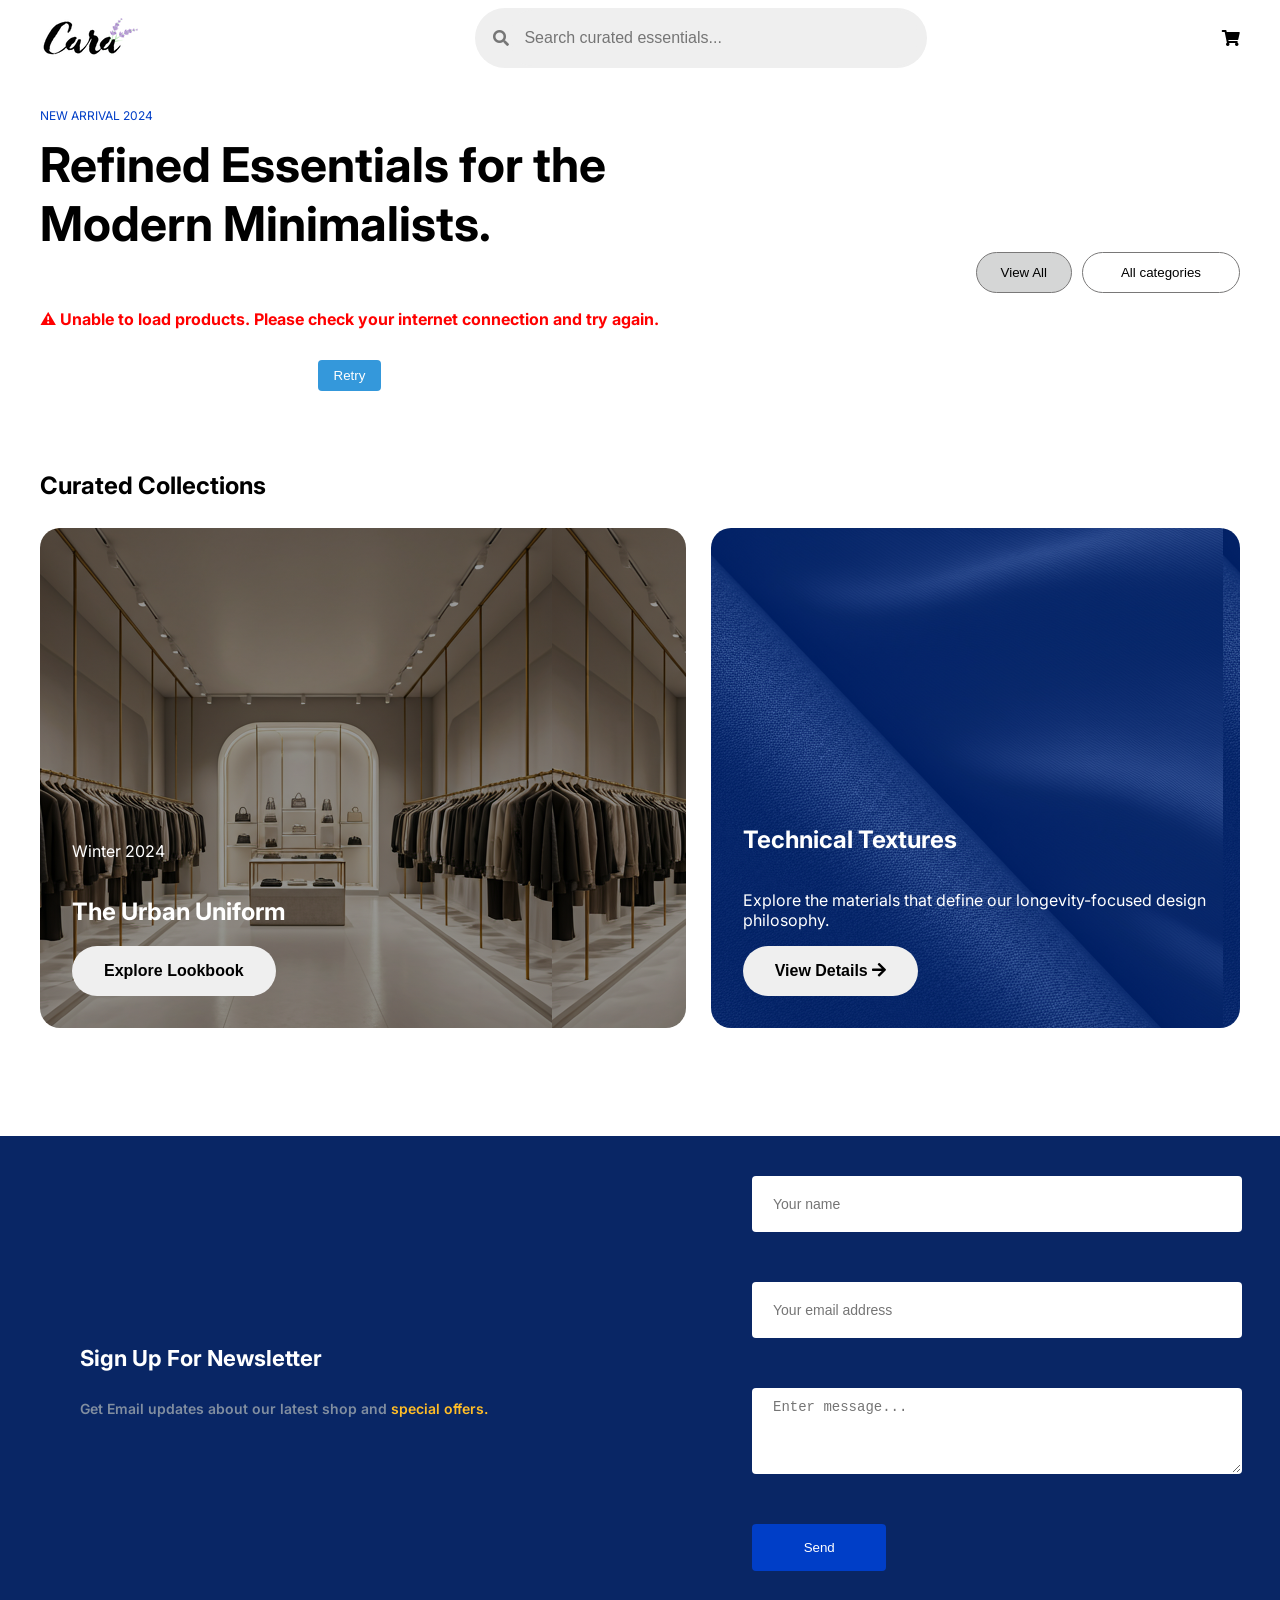
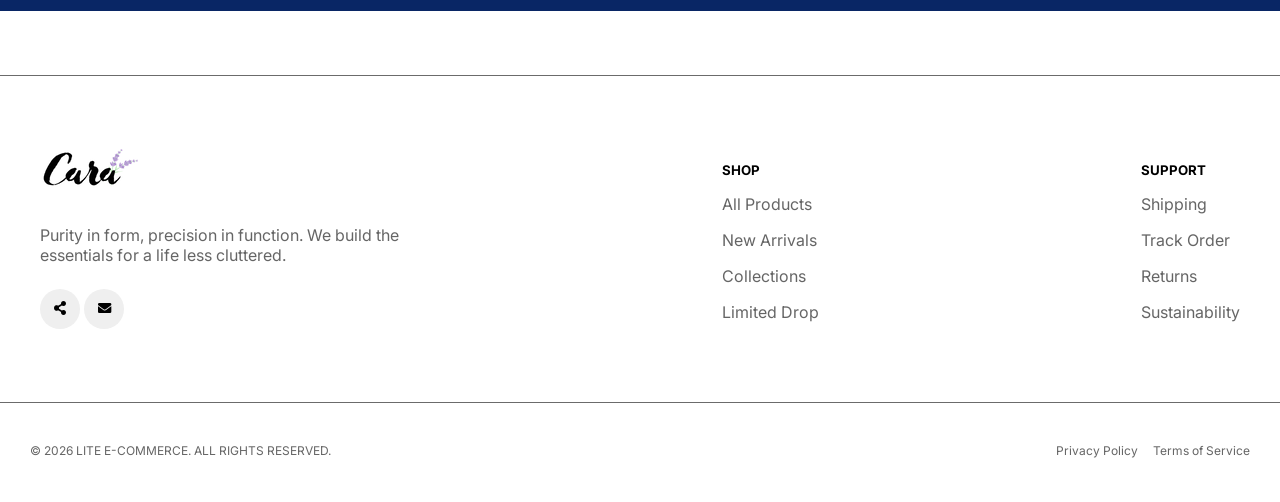
<file: index.html>
<!DOCTYPE html>
<html>
    <head>
        <link rel="preconnect" href="https://fonts.googleapis.com">
        <link rel="preconnect" href="https://fonts.gstatic.com" crossorigin>
        <link href="https://fonts.googleapis.com/css2?family=Inter:ital,opsz,wght@0,14..32,100..900;1,14..32,100..900&family=League+Spartan:wght@100..900&family=Pixelify+Sans:wght@400..700&display=swap" rel="stylesheet">
        <link rel="stylesheet" href="https://pro.fontawesome.com/releases/v5.10.0/css/all.css"/>
        <link rel="stylesheet" href="style.css">
        <title>E-Commerce Lite Project</title>
    </head>
    <body>
        <header id="nav-header">
            <img src="images/logo.png">
            <search>
                <i class="fa fa-search"></i>
                <input type="text" id="search-input" placeholder="Search curated essentials...">
            </search>
            <i id="cart-button" class="fa fa-shopping-cart"></i>
            <div id="overlay"></div>
            <div id="cart">
                <div id="cart-header">
                    <h1>Your Cart</h1>
                    <button><i id="close" class="far fa-times"></i></button>
                </div>
                <div id="cart-items">
                    <p>Your cart is empty</p>
                </div>
            </div>
        </header>
        <section id="hero" class="hero-section">
            <div>     
             <p>NEW ARRIVAL 2024</p>
             <h1>Refined Essentials for the <br> Modern Minimalists.</h1>
            </div>
            <div id="hero-buttons">
                <button id="view-all-button" class="active-view">View All</button>
                <select id="category-filter">
                    <option value="all">All categories</option>
                    <option value="women's clothing">Women's Clothing</option>
                    <option value="bags">Bags</option>
                    <option value="men's clothing">Men's Clothing</option>
                </select>
            </div>
        </section>
        <section id="display-cards">
        </section>
        <section id="banner">
            <h2 id="main-h2">Curated Collections</h2>
            <div class="banner-imgs">
                <div id="banner-img-1">
                    <p>Winter 2024</p>
                    <h1>The Urban Uniform</h1>
                    <button>Explore Lookbook</button>
                </div>
                <div id="banner-img-2">
                    <h2>Technical Textures</h2>
                    <p>Explore the materials that define our longevity-focused design philosophy.</p>
                    <button>View Details <i class="fas fa-arrow-right arrow-icon"></i></button>
                </div>
            </div>
        </section>
        <section id="newsletter" class="section-p1 section-m1">
            <div class="newstext">
                <h4>Sign Up For Newsletter</h4>
                <p>Get Email updates about our latest shop and <span>special offers.</span></p>
            </div>
            <form id="newsletter-form" class="form">
                <input id="name" type="text" placeholder="Your name">
                <span id="name-error" class="error-msg"></span>

                <input id="email" type="email" placeholder="Your email address">
                <span id="email-error" class="error-msg"></span>

                <textarea id="message" placeholder="Enter message..." rows="4"></textarea>
                <span id="message-error" class="error-msg"></span>

                <button id="msg-button" class="normal">Send</button>
            </form>
        </section>
        <footer>
            <div id="footer-sec">
                <div>
                    <img src="images/logo.png">
                    <p id="footer-p1">Purity in form, precision in function. We build the <br> essentials for a life less cluttered.</p>
                    <button><i class="fa fa-share-alt"></i></button>
                    <button><i class="fa fa-envelope"></i></button>
                </div>
                <div class="footer-p2">
                    <h5>SHOP</h5>
                    <p>All Products</p>
                    <p>New Arrivals</p>
                    <p>Collections</p>
                    <p>Limited Drop</p>
                </div>
                <div class="footer-p2">
                    <h5>SUPPORT</h5>
                    <p>Shipping</p>
                    <p>Track Order</p>
                    <p>Returns</p>
                    <p>Sustainability</p>
                </div>
            </div>
            <div id="footer-bottom">
                <p>© 2026 LITE E-COMMERCE. ALL RIGHTS RESERVED.</p>
                <div>
                    <p>Privacy Policy</p>
                    <p>Terms of Service</p>
                </div>
            </div>
        </footer>
        <script src="app.js"></script>
    </body>
</html>
</file>
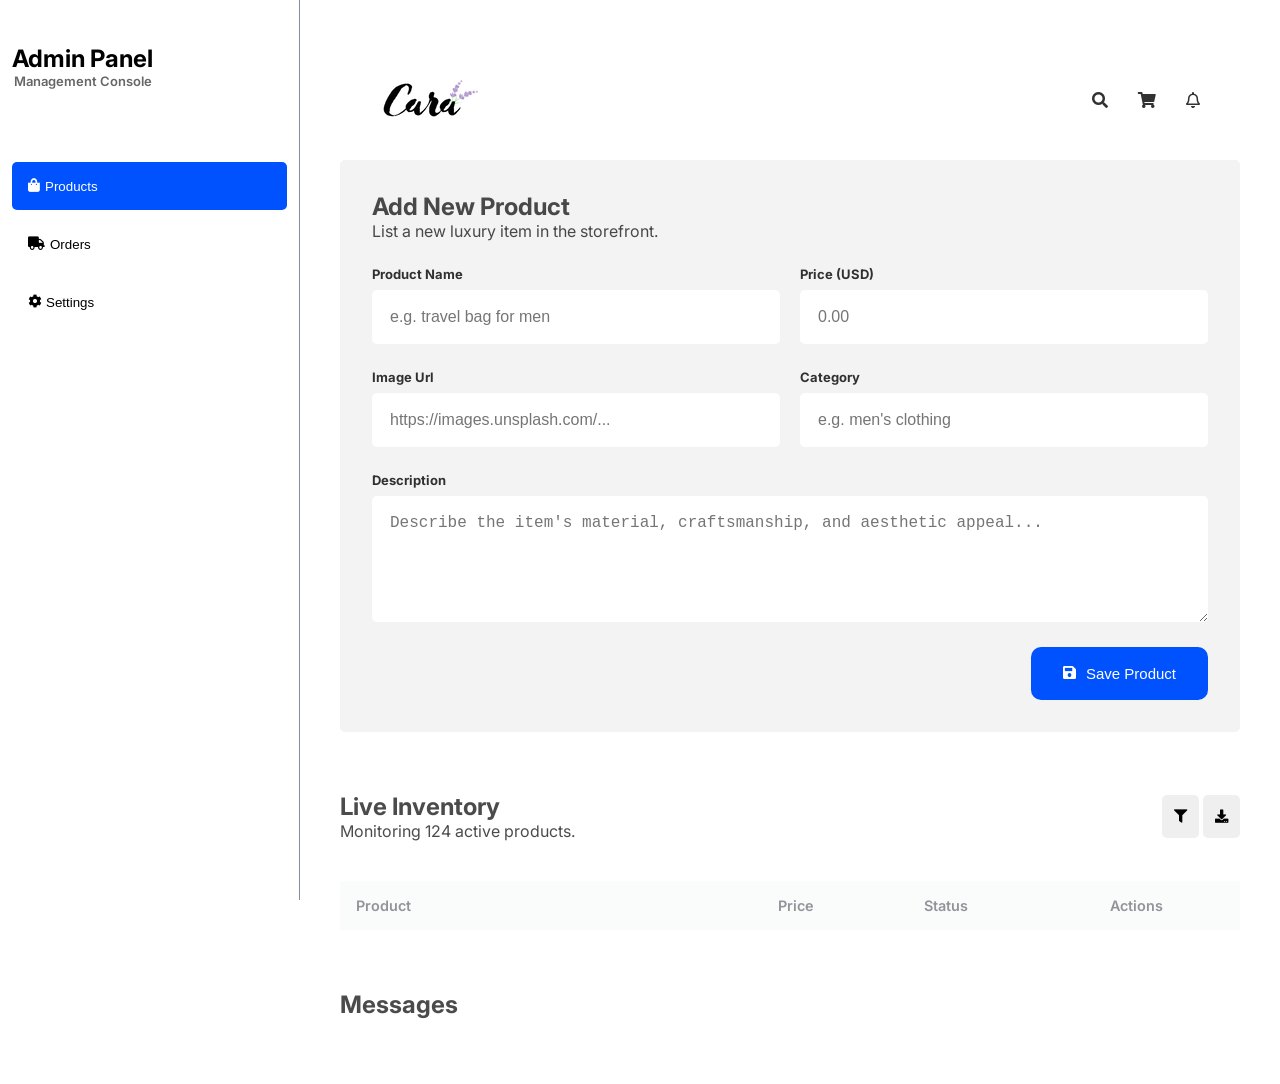
<file: admin.html>
<!doctype html>
<html>
  <head>
    <link rel="preconnect" href="https://fonts.googleapis.com" />
    <link rel="preconnect" href="https://fonts.gstatic.com" crossorigin />
    <link
      href="https://fonts.googleapis.com/css2?family=Inter:ital,opsz,wght@0,14..32,100..900;1,14..32,100..900&family=League+Spartan:wght@100..900&family=Pixelify+Sans:wght@400..700&display=swap"
      rel="stylesheet"
    />
    <link
      rel="stylesheet"
      href="https://pro.fontawesome.com/releases/v5.10.0/css/all.css"
    />
    <link rel="stylesheet" href="style.css" />
    <title>Admin Dashboard</title>
  </head>
  <body>
    <section id="admin-panel-header">
      <section id="side-panel">
        <div id="panel-heading">
          <h1>Admin Panel</h1>
          <p>Management Console</p>
        </div>
        <div id="panel-buttons">
          <button class="button-active">
            <i class="fas fa-shopping-bag"></i>Products
          </button>
          <button><i class="fa fa-truck"></i>Orders</button>
          <button><i class="fas fa-cog"></i>Settings</button>
        </div>
      </section>
      <section id="admin-panel-right">
        <header id="header">
          <img src="images/logo.png" />
          <div id="nav-icons">
            <i class="fa fa-search"></i>
            <i class="fa fa-shopping-cart"></i>
            <i class="far fa-bell"></i>
          </div>
        </header>
        <section id="add-product-card">
          <div id="card-header">
            <h2>Add New Product</h2>
            <p>List a new luxury item in the storefront.</p>
          </div>
          <form id="product-form">
            <div id="product-name-price">
              <div class="product-input">
                <label for="product-name">Product Name</label>
                <input
                  type="text"
                  id="product-name"
                  placeholder="e.g. travel bag for men"
                />
              </div>
              <div class="product-input">
                <label for="product-price">Price (USD)</label>
                <input type="number" step="0.01" id="product-price" placeholder="0.00" />
              </div>
            </div>
            <div id="product-image-category">
              <div class="product-input">
                <label for="product-img">Image Url</label>
                <input
                  type="url"
                  id="product-img"
                  placeholder="https://images.unsplash.com/..."
                />
              </div>
              <div class="product-input">
                <label for="product-category">Category</label>
                <input type="text" id="product-category" placeholder="e.g. men's clothing" />
              </div>
            </div>
            <div id="product-description">
              <div class="product-input">
                <label for="product-desc">Description</label>
                <textarea
                  id="product-desc"
                  rows="5"
                  placeholder="Describe the item's material, craftsmanship, and aesthetic appeal..."
                ></textarea>
              </div>
            </div>
            <div id="save-product-btn">
              <div class="product-input">
                <button id="product-save-button">
                  <i class="fa fa-save"></i>Save Product
                </button>
              </div>
            </div>
          </form>
        </section>
        <section id="live-inventory">
          <div id="inventory-heading">
            <div>
              <h2>Live Inventory</h2>
              <p>Monitoring 124 active products.</p>
            </div>
            <div id="inventory-filter-download">
              <button><i class="fa fa-filter"></i></button>
              <button><i class="fa fa-download"></i></button>
            </div>
          </div>
          <div class="table-responsive">
            <table id="inventory-table">
              <thead>
                <tr>
                  <th>Product</th>
                  <th>Price</th>
                  <th>Status</th>
                  <th>Actions</th>
                </tr>
              </thead>
              <tbody id="inventory-rows"></tbody>
            </table>
          </div>
        </section>
        <section id="user-messages">
          <div id="display-messages">
            <div id="message-heading">
              <h2>Messages</h2>
            </div>
            <div id="message-content">
            </div>
          </div>
        </section>
      </section>
    </section>
    <script src="admin.js"></script>
  </body>
</html>
</file>
<file: style.css>
body{
    background: white;
    font-family: 'Inter';
    margin: 0;
}

/*-----------------------------User Page-------------------------------*/

#nav-header{
    display: flex;
    align-items: center;
    justify-content: space-between;
    padding: 8px 40px;
    background: white;
    position: sticky;
    top: 0;
    z-index: 999;
}

#nav-header input{
    font-size: 16px;
    font-weight: 400;
    width: 392px;
    height: 40px;
    padding: 8px 12px;
    border: none;
    border-radius: 20px;
    outline: none;
    background: rgb(239, 239, 239);
}



#nav-header search{
    display: flex;
    align-items: center;
    width: 432px;
    height: 40px;
    padding: 8px;
    border: 2px solid transparent;
    border-radius: 50px;
    background: rgb(239, 239, 239);
    cursor: text;
}

#nav-header search:focus-within{
    border: 2px solid rgb(180, 180, 255);
}

#nav-header search i{
    opacity: 0.5;
    width: 20px;
    height: 16px;
    margin-left: 8px;
}
#nav-header>i:hover{
    color: #003EC7;
    cursor: pointer;
}

#cart{
    position: fixed;
    top: 0;
    right: -500px;
    width: 350px;
    height: 100vh;
    background: white;
    z-index: 1001;
    padding: 20px;
    transition: right 0.3s ease;
    box-shadow: -2px 0px 10px rgba(0,0,0,0.2);
}

#cart.open{
    right: 0px;
}

#close:hover{
    color: #003EC7;
    cursor: pointer;
}

#cart-header{
    display: flex;
    align-items: center;
    justify-content: space-between;
}

#cart-header button{
    font-size: 20px;
    background: none;
    border: none;
}

.cart-item{
    display: flex;
    gap: 16px;
    padding: 16px 0;
    border-bottom: 1px solid #eee;
    align-items: flex-start;
}

.cart-item img{
    width: 80px;
    height: 80px;
    object-fit: contain;
}

.cart-item-details{
    flex: 1;
    display: flex;
    flex-direction: column;
    justify-content: space-between;
    min-height: 80px;
}

.cart-item-header{
    display: flex;
    justify-content: space-between;
    align-items: flex-start;
    gap: 8px;
}

.cart-item-title{
    margin: 0;
    font-size: 14px;
    font-weight: 600;
}

.cart-item-title:hover{
    color: #003EC7;
    cursor: pointer;
}

.cart-item-price{
    font-weight: bold;
    font-size: 14px;
    white-space: nowrap;
}

.cart-item-controls{
    display: flex;
    justify-content: space-between;
    align-items: center;
    margin-top: auto;
}

.quantity-controls{
    display: flex;
    align-items: center;
    gap: 15px;
    border: 0.667px solid  #ccc;
}

.qty-btn{
    background: transparent;
    border: none;
    padding: 4px 8px;
}

.qty-btn:hover{
    background: #ccc;
    cursor: pointer;
}

.qty-num{
    padding: 0 8px;
    font-size: 14px;
}

.delete-btn{
    background: none;
    border: none;
    opacity: 0.6;
}

.delete-btn:hover{
    color: #cc0000;
    cursor: pointer;
}

.cart-total-container{
    display: flex;
    justify-content: space-between;
    align-items: center;
}

.add-to-cart:hover{
    cursor: pointer;
}

.add-to-cart{
    transition: background-color 0.3s ease, transform 0.1s ease;
}

.add-to-cart.added {
  background-color: #28a745 !important;
  pointer-events: none;
}

#checkout-btn{
    display: flex;
    gap: 8px;
    justify-content: center;
    align-items: center;
    padding: 16px 0px;
    width: 100%;
    background: #003EC7;
    border: none;
    color: white;
    font-size: medium;
    font-weight: 600;
}

#checkout-btn .arrow-icon{
    transition: transform 0.2s ease-in-out;
}

#checkout-btn:hover .arrow-icon{
    transform: translateX(5px); 
}

#checkout-btn:hover{
    background: blue;
    cursor: pointer;
}

#cart-last-line{
    font-size: 12px;
    text-align: center;
    opacity: 0.6;
}

#overlay{
    position: fixed;
    inset: 0;
    background: rgba(0, 0, 0, 0.4);
    visibility: hidden;
    opacity: 0;
    transition: 0.3s;
    z-index: 1000;
}

#overlay.active{
    visibility: visible;
    opacity: 1;
}

#hero{
    display: flex;
    align-items: flex-end;
    justify-content: space-between;
    padding-left: 40px;
    padding-right: 40px;
    margin-top: 20px;
}

#hero p{
    font-weight: bold;
    color: #003EC7;
    font-weight: 400;
    font-size: 12px;
}

#hero h1{
    font-size: 48px;
    margin-top: 8px;
}

#hero button, select{
    text-align: center;
    padding: 12px 24px;
    border: 1px solid rgb(121, 120, 120);
    border-radius: 50px;
    background: white;
}

#hero button:focus{
    border: 2px solid rgb(180, 180, 255)
}

#hero-buttons{
    display: flex;
    flex-direction: row;
    gap: 10px;
}

#category-filter {
    appearance: none;
}

#category-filter:focus{
    outline: none;
    border: 2px solid rgb(180, 180, 255)
}

#hero-buttons .active-view{
    background: #d5d6d6;
}

#display-cards{
    padding-left: 40px;
    padding-right: 40px;
    display: flex;
    justify-content: flex-start;
    flex-wrap: wrap;
    gap: 25px;
}

#display-cards .card{
    margin-top: 30px;
    display: flex;
    flex-direction: column;
    border: 1px solid rgb(171, 171, 170);
    border-radius: 20px;
    width: 275px;
    transition: ease 0.3s;
}

#display-cards .card:hover{
    transform: scale(1.03);
}

#display-cards .card img{
    width: 100%;
    height: 220px;
    display: block;
    object-fit: contain;
}

#display-cards .card .details{
    padding: 16px;
    margin-top: auto;
}

#display-cards .card .details p{
    opacity: 0.5;
    margin-bottom: 4px;
}

#display-cards .card .details h2{
    color: #003EC7;
    margin-top: 4px;
}

#display-cards .card button{
    display: flex;
    align-items: flex-end;
    justify-content: center;
    background: #003EC7;
    color: white;
    font-size: 16px;
    border: none;
    padding: 16px 0px;
    width: 100%;
    height: 54px;
    border-radius: 10px;
}

#main-h2{
    margin-top: 80px;
    padding-left: 40px;
}

#banner-img-1{
    background-image: linear-gradient(
        rgba(0, 0, 0, 0.4),
        rgba(0, 0, 0, 0.4)),url("images/curated.png");
    width: 50%;
    height: 100%;
    padding: 32px;
    color: white;
    border-radius: 20px;
    transition: transform ease 0.3s;
}

#banner-img-2{
    background-color: #003EC7;
    background-image: linear-gradient(
            rgba(0, 62, 199, 0.5),
            rgba(0, 62, 199, 0.5)),url("images/curated2.png");
    width: 40%;
    height: 100%;
    padding: 32px;
    color: white;
    border-radius: 20px;
    transition: transform ease 0.3s;
}

#banner-img-1, #banner-img-2{
    display: flex;
    flex-direction: column;
    justify-content: flex-end;
    align-items: flex-start;
}

.banner-imgs{
    display: flex;
    align-items: center;
    justify-content: space-between;
    gap: 25px;
    padding: 40px 40px 100px 40px;
    height: 436px;
}

#banner-img-1:hover, #banner-img-2:hover{
    transform: scale(1.01);
}

#banner button{
    padding: 16px 32px;
    font-size: 16px;
    font-weight: 600;
    border: none;
    border-radius: 30px;
}

#banner-img-2 button>i{
    transition: transform 0.2s ease-in-out;
}

#banner-img-2 button:hover>i{
    transform: translateX(5px); 
}


#banner button:hover{
    background: #003EC7;
    color: white;
    cursor: pointer;
}

.section-p1 {
  padding: 40px 80px;
}

.section-m1 {
  margin: 40px 0;
}

#newsletter {
  display: flex;
  justify-content: space-between;
  align-items: center;
  flex-wrap: wrap;
  background-color: #092665;
}

#newsletter h4 {
  font-size: 22px;
  font-weight: 700;
  color: white;
}

#newsletter p {
  font-size: 14px;
  font-weight: 600;
  color: #818ea0;
}

#newsletter p span {
  color: #ffbd27;
}

#newsletter input {
  height: 2.125rem;
  padding: 0 1.25rem;
  font-size: 14px;
  width: 100%;
  border: 1px solid transparent;
  border-radius: 4px;
  outline: none;
  border-top-right-radius: 0;
  border-bottom-right-radius: 0;
}

#newsletter .form {
    display: flex;
    flex-direction: column;
    gap: 10px;
    width: 40%;
}

#newsletter input, #newsletter textarea {
    width: 100%;
    padding: 10px 1.25rem;
    font-size: 14px;
    border: 1px solid transparent;
    border-radius: 4px;
    outline: none;
}

#newsletter button {
    background-color: #003EC7;
    color: white;
    border: none;
    width: 30%;
    white-space: nowrap;
    padding: 16px 20px;
    border-radius: 4px;
    cursor: pointer;
}

#newsletter button:hover{
    background-color: #006aff;
}

#footer-sec{
    margin-top: 64px;
    padding: 64px 40px;
    margin-bottom: 18px;
    display: flex;
    align-items: center;
    justify-content: space-between;
    flex-wrap: wrap;
    background: white;
    border-top: 0.667px solid rgb(107, 107, 107);
    border-bottom: 0.667px solid rgb(107, 107, 107);
}

#footer-sec p{
    opacity: 0.6;
}

#footer-sec img,
#footer-sec h5{
    margin-bottom: 16px;
}

#footer-p1{
    margin-bottom: 24px;
}

#footer-bottom{
    font-size: 12px;
    display: flex;
    justify-content: space-between;
    align-items: center;
    padding-top: 10px;
    padding-bottom: 32px;
    padding-right: 30px;
    padding-left: 30px;
}

#footer-bottom div{
    display: flex;
    gap: 15px;
}

#footer-sec .footer-p2 p:hover{
    color: blue;
    cursor: pointer;
}

#footer-sec button{
    width: 40px;
    height: 40px;
    border: none;
    border-radius: 50%;
    cursor: pointer;
}

#footer-sec button:hover{
    background: #003EC7;
    color: white;
}

#footer-bottom p {
    opacity: 0.6;
    transition: opacity 0.2s ease;
}

#footer-bottom div p:hover{
    opacity: 1;
    cursor: pointer;
}

.error-msg {
  color: #ff4d4d;
  font-size: 0.8rem;
  display: block;
  margin-top: 2px;
  margin-bottom: 12px;
  text-align: left;
  min-height: 16px;
}

.error-input {
  border: 1px solid #ff4d4d !important;
  outline: none;
}

/*--------------------------------Admin Dashboard----------------------------*/


#admin-panel-right{
    padding: 40px;
    flex-grow: 1;
}

#header{
    display: flex;
    justify-content: space-between;
    align-items: center;
    padding: 40px;
}

#nav-icons{
    display: flex;
    gap: 30px;
    opacity: 0.8;
}

#nav-icons i:hover{
    opacity: 0.5;
    cursor: pointer;
}

#admin-panel-header{
    display: flex;
    align-items: flex-start;
    min-height: 100vh;
    width: 100%;
}

#side-panel{
    display: flex;
    flex-direction: column;
    justify-content: flex-start;
    align-items: flex-start;
    padding: 20px 12px;
    border-right: 1px solid #818ea0;
    position: sticky;
    top: 0;
    z-index: 999;
    width: 300px;
    height: 100vh;
    box-sizing: border-box;
    flex-shrink: 0;
}

#panel-heading{
    display: flex;
    flex-direction: column;
    align-items: center;
    justify-content: center;
    padding-bottom: 50px;
}

#panel-heading h1{
    margin-bottom: 0px;
    font-size: 24px;
}

#panel-heading p{
    font-size: 13px;
    font-weight: 600;
    opacity: 0.6;
    margin-top: 0px;
}

#panel-buttons{
    display: flex;
    flex-direction: column;
    justify-content: center;
    align-items: center;
    width: 100%;
}

#panel-buttons button{
    display: flex;
    gap: 5px;
    align-items: center;
    text-align: start;
    background: transparent;
    border: none;
    padding: 12px 16px;
    margin-top: 10px;
    width: 100%;
    height: 48px;
    border-radius: 5px;
    transition: 0.2s ease;
}

#panel-buttons button:hover{
    background: #cfcfcf;
    cursor: pointer;
}

#panel-buttons button:focus{
    outline: none;
}

#panel-buttons button.button-active{
    background: #0052ff;
    color: white;
}

#add-product-card{
    padding: 32px;
    background: #f4f3f3;
    border-radius: 5px;
}

#card-header h2,
#card-header p{
    margin: 0;
    opacity: 0.7;
}

#product-name-price,
#product-image-category{
    display: flex;
    justify-content: space-between;
    gap: 20px;
}

.product-input{
    display: flex;
    flex-direction: column;
    flex-grow: 1;
    margin-top: 25px;
}

.product-input label{
    font-size: small;
    font-weight: bold;
    opacity: 0.8;
}

.product-input input,
.product-input textarea{
    padding: 18px;
    margin-top: 8px;
    border: none;
    border-radius: 5px;
    font-size: 16px;
}

.product-input>input:focus,
.product-input>textarea:focus{
    outline: 2px solid #003EC7;
}

.product-input>button{
    display: flex;
    gap: 10px;
    align-self: flex-end;
    padding: 18px 32px;
    background: #0052ff;
    color: white;
    border: none;
    border-radius: 10px;
    font-size: 15px;
}

.product-input>button:hover{
    background: #3773f3;
    cursor: pointer;
}

#inventory-heading{
    display: flex;
    align-items: center;
    justify-content: space-between;
    margin-top: 60px;
}

#inventory-heading h2,
#inventory-heading p{
    margin: 0;
    opacity: 0.7;
}

#inventory-filter-download button{
    padding: 14px 12px;
    border: none;
    border-radius: 5px;
}

#inventory-filter-download button:hover{
    background: #ccc;
    cursor: pointer;
}

#inventory-table{
    width: 100%;
    margin-top: 40px;
    border-collapse: collapse;
    text-align: left;
    table-layout: fixed;
}

#inventory-table th:nth-child(1){
    width: 50%;
}

#inventory-table th:nth-child(2){
    width: 15%;
}

#inventory-table th:nth-child(3){
    width: 20%;
}

#inventory-table th:nth-child(4){
    width: 15%;
}

#inventory-table th{
    background-color: #f8f9fa;
    color: #495057;
    font-weight: 600;
    padding: 16px;
    font-size: 0.9rem;
    opacity: 0.6;
}

#inventory-table td {
    padding: 16px;
    border-bottom: 1px solid #e0e0e0;
}

#inventory-rows tr img{
    width: 48px;
    height: 48px;
}

#inventory-rows tr td:nth-child(1){
    display: flex;
    align-items: center;
    justify-content: flex-start;
    gap: 5px;
}

#inventory-rows .action-buttons{
    padding: 8px;
}

#inventory-rows .action-buttons>.dlt-btn,
#inventory-rows .action-buttons>.update-btn{
    background: #0052ff;
    border: none;
    border-radius: 4px;
    color: white;
    padding: 4px 8px;
}

#inventory-rows .action-buttons>.dlt-btn:hover{
    background: #cc0000;
    cursor: pointer;
}

#inventory-rows .action-buttons>.update-btn:hover{
    background: rgb(17, 128, 17);
    cursor: pointer;
}

#inventory-rows .active-status{
    background: rgb(218, 255, 218);
    color: rgb(4, 110, 4);
    padding: 4px 10px;
    border-radius: 20px;
    font-size: 0.65rem;
    font-weight: 600;
}

#user-messages{
    margin-top: 60px;
}

#message-heading{
    opacity: 0.7;
}

#message-content .show-msg{
    background: #eff0f1;
    padding: 20px 10px;
    border-radius: 10px;
}

.spinner {
    border: 4px solid #f3f3f3;
    border-top: 4px solid #3498db;
    border-radius: 50%;
    width: 30px;
    height: 30px;
    animation: spin 1s linear infinite;
    margin: 20px auto;
}

@keyframes spin {
    0% { transform: rotate(0deg); }
    100% { transform: rotate(360deg); }
}
.error-text { color: red; text-align: center; font-weight: bold; }

.retry-btn {
    margin-top: 15px;
    padding: 8px 16px;
    background-color: #3498db;
    color: white;
    border: none;
    border-radius: 4px;
    cursor: pointer;
}
.retry-btn:hover {
    background-color: #2980b9;
}
</file>
